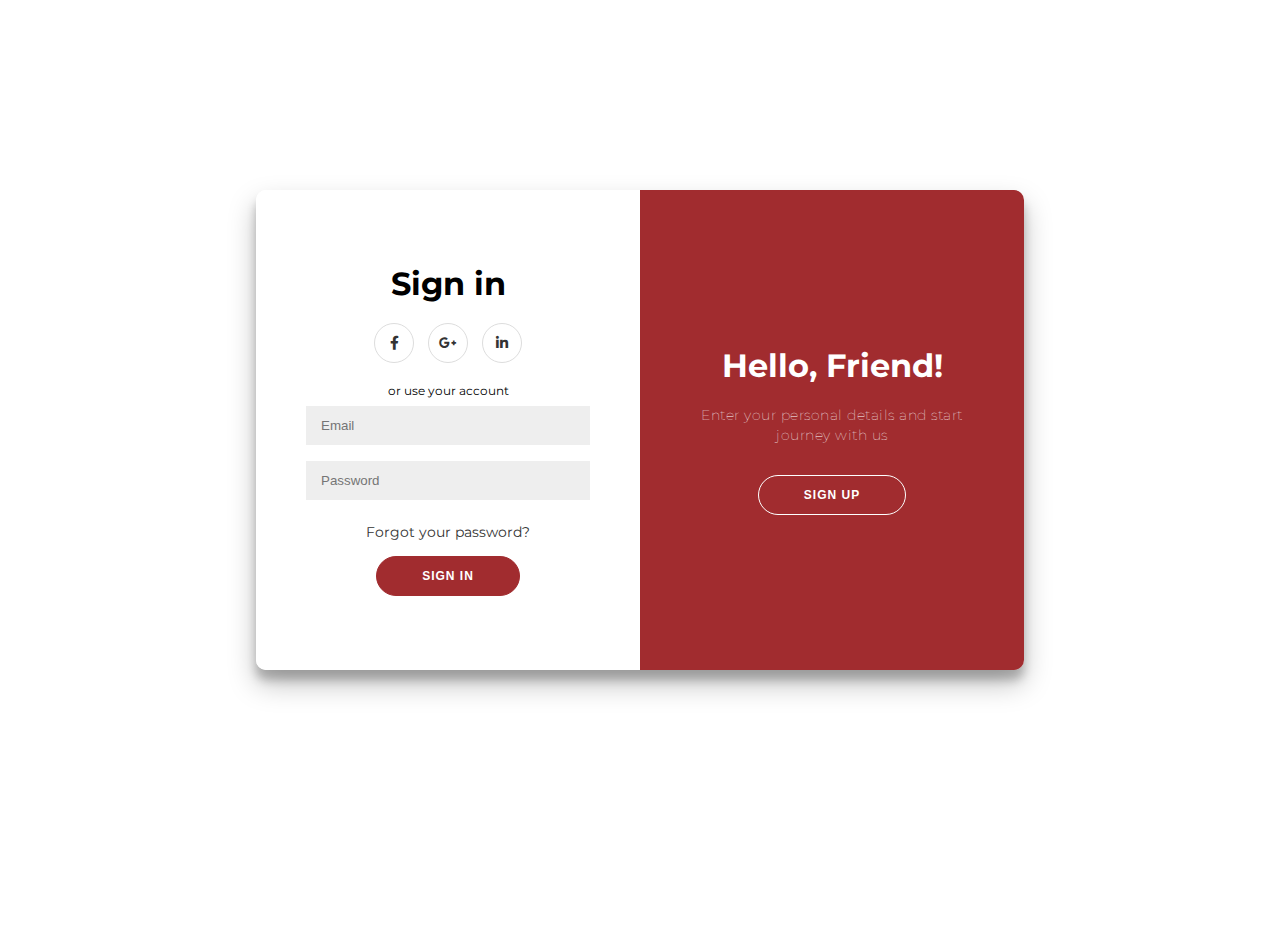
<file: login.html>
<!DOCTYPE html>
<html lang="en">
<head>
    <meta charset="UTF-8">
    <meta http-equiv="X-UA-Compatible" content="IE=edge">
    <meta name="viewport" content="width=device-width, initial-scale=1.0">
    <title>login</title>
    <link rel="stylesheet" href="https://cdnjs.cloudflare.com/ajax/libs/font-awesome/5.14.0/css/all.min.css">
    <style>
        
@import url('https://fonts.googleapis.com/css?family=Montserrat:400,800');

* {
	box-sizing: border-box;
}

body {
	background-image: url("https://images.pexels.com/photos/3183198/pexels-photo-3183198.jpeg?auto=compress&cs=tinysrgb&w=7360&h=4912&dpr=1");
    background-repeat: no-repeat;
    background-size: cover;
	display: flex;
	justify-content: center;
	align-items: center;
	flex-direction: column;
	font-family: 'Montserrat', sans-serif;
	height: 100vh;
	margin: -20px 0 50px;
}

h1 {
	font-weight: bold;
	margin: 0;
}

h2 {
	text-align: center;
}

p {
	font-size: 14px;
	font-weight: 100;
	line-height: 20px;
	letter-spacing: 0.5px;
	margin: 20px 0 30px;
}

span {
	font-size: 12px;
}

a {
	color: #333;
	font-size: 14px;
	text-decoration: none;
	margin: 15px 0;
}

button {
	border-radius: 20px;
	border: 1px solid #a12c2f;
	background-color: #a12c2f;
	color: #FFFFFF;
	font-size: 12px;
	font-weight: bold;
	padding: 12px 45px;
	letter-spacing: 1px;
	text-transform: uppercase;
	transition: transform 80ms ease-in;
}

button:active {
	transform: scale(0.95);
}

button:focus {
	outline: none;
}

button.ghost {
	background-color: transparent;
	border-color: #FFFFFF;
}

form {
	background-color: #FFFFFF;
	display: flex;
	align-items: center;
	justify-content: center;
	flex-direction: column;
	padding: 0 50px;
	height: 100%;
	text-align: center;
}

input {
	background-color: #eee;
	border: none;
	padding: 12px 15px;
	margin: 8px 0;
	width: 100%;
}

.container {
	background-color: #fff;
	border-radius: 10px;
  	box-shadow: 0 14px 28px rgba(0,0,0,0.25), 
			0 10px 10px rgba(0,0,0,0.22);
	position: relative;
	overflow: hidden;
	width: 768px;
	max-width: 100%;
	min-height: 480px;
}

.form-container {
	position: absolute;
	top: 0;
	height: 100%;
	transition: all 0.6s ease-in-out;
}

.sign-in-container {
	left: 0;
	width: 50%;
	z-index: 2;
}

.container.right-panel-active .sign-in-container {
	transform: translateX(100%);
}

.sign-up-container {
	left: 0;
	width: 50%;
	opacity: 0;
	z-index: 1;
}

.container.right-panel-active .sign-up-container {
	transform: translateX(100%);
	opacity: 1;
	z-index: 5;
	animation: show 0.6s;
}

@keyframes show {
	0%, 49.99% {
		opacity: 0;
		z-index: 1;
	}
	
	50%, 100% {
		opacity: 1;
		z-index: 5;
	}
}

.overlay-container {
	position: absolute;
	top: 0;
	left: 50%;
	width: 50%;
	height: 100%;
	overflow: hidden;
	transition: transform 0.6s ease-in-out;
	z-index: 100;
}

.container.right-panel-active .overlay-container{
	transform: translateX(-100%);
}

.overlay {
	background: #a12c2f;
	background: -webkit-linear-gradient(to right, #a12c2f, #a12c2f);
	background: linear-gradient(to right, #a12c2f, #a12c2f);
	background-repeat: no-repeat;
	background-size: cover;
	background-position: 0 0;
	color: #FFFFFF;
	position: relative;
	left: -100%;
	height: 100%;
	width: 200%;
  	transform: translateX(0);
	transition: transform 0.6s ease-in-out;
}

.container.right-panel-active .overlay {
  	transform: translateX(50%);
}

.overlay-panel {
	position: absolute;
	display: flex;
	align-items: center;
	justify-content: center;
	flex-direction: column;
	padding: 0 40px;
	text-align: center;
	top: 0;
	height: 100%;
	width: 50%;
	transform: translateX(0);
	transition: transform 0.6s ease-in-out;
}

.overlay-left {
	transform: translateX(-20%);
}

.container.right-panel-active .overlay-left {
	transform: translateX(0);
}

.overlay-right {
	right: 0;
	transform: translateX(0);
}

.container.right-panel-active .overlay-right {
	transform: translateX(20%);
}

.social-container {
	margin: 20px 0;
}

.social-container a {
	border: 1px solid #DDDDDD;
	border-radius: 50%;
	display: inline-flex;
	justify-content: center;
	align-items: center;
	margin: 0 5px;
	height: 40px;
	width: 40px;
}

footer {
    background-color: #222;
    color: #fff;
    font-size: 14px;
    bottom: 0;
    position: fixed;
    left: 0;
    right: 0;
    text-align: center;
    z-index: 999;
}

footer p {
    margin: 10px 0;
}

footer i {
    color: red;
}

footer a {
    color: #3c97bf;
    text-decoration: none;
}
    </style>
</head>
<body>
<div class="container" id="container">
	<div class="form-container sign-up-container">
		<form action="#">
			<h1>Create Account</h1>
			<div class="social-container">
				<a href="#" class="social"><i class="fab fa-facebook-f"></i></a>
				<a href="#" class="social"><i class="fab fa-google-plus-g"></i></a>
				<a href="#" class="social"><i class="fab fa-linkedin-in"></i></a>
			</div>
			<span>or use your email for registration</span>
			<input type="text" placeholder="Name" />
			<input type="email" placeholder="Email" />
			<input type="password" placeholder="Password" />
			<button>Sign Up</button>
		</form>
	</div>
	<div class="form-container sign-in-container">
		<form action="#">
			<h1>Sign in</h1>
			<div class="social-container">
				<a href="#" class="social"><i class="fab fa-facebook-f"></i></a>
				<a href="#" class="social"><i class="fab fa-google-plus-g"></i></a>
				<a href="#" class="social"><i class="fab fa-linkedin-in"></i></a>
			</div>
			<span>or use your account</span>
			<input type="email" placeholder="Email" />
			<input type="password" placeholder="Password" />
			<a href="#">Forgot your password?</a>
			<button>Sign In</button>
		</form>
	</div>
	<div class="overlay-container">
		<div class="overlay">
			<div class="overlay-panel overlay-left">
				<h1>Welcome Back!</h1>
				<p>To keep connected with us please login with your personal info</p>
				<button class="ghost" id="signIn">Sign In</button>
			</div>
			<div class="overlay-panel overlay-right">
				<h1>Hello, Friend!</h1>
				<p>Enter your personal details and start journey with us</p>
				<button class="ghost" id="signUp">Sign Up</button>
			</div>
		</div>
	</div>
</div>

<script>
    const signUpButton = document.getElementById('signUp');
const signInButton = document.getElementById('signIn');
const container = document.getElementById('container');

signUpButton.addEventListener('click', () => {
	container.classList.add("right-panel-active");
});

signInButton.addEventListener('click', () => {
	container.classList.remove("right-panel-active");
});
</script>
</body>
</html>
</file>
